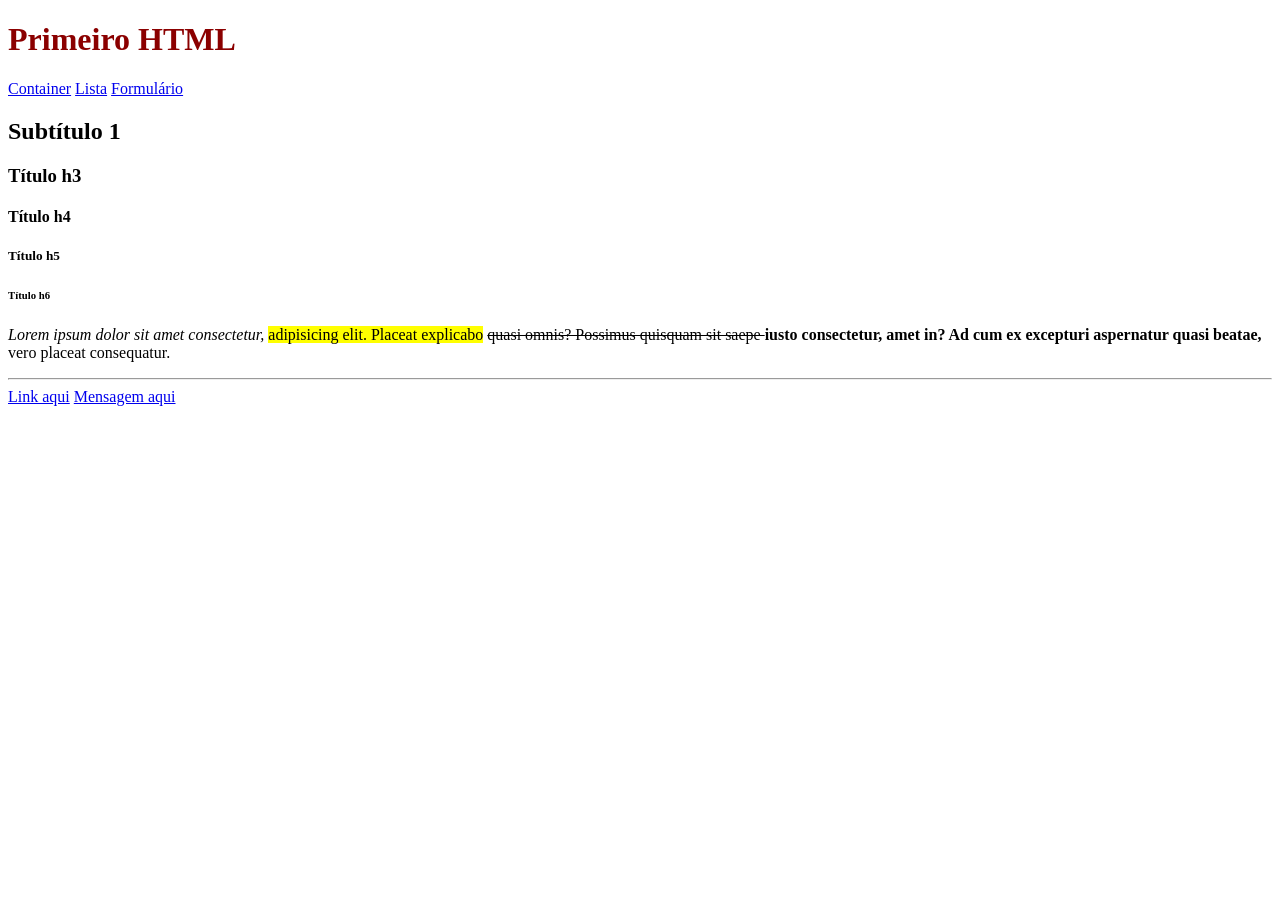
<file: Inicial/index.html>
<!DOCTYPE html>
<html lang="pt-br">
    <head>
        <meta charset="UTF-8">
        <meta name="viewport" content="width=device-width, initial-scale=1.0">
        <link rel="stylesheet" type="text/css" href="style.css">
        <title>Document</title>
    </head>
    <body>
        <h1>Primeiro HTML</h1>
        
        <a href="container.html">Container</a>
        <a href="lista.html">Lista</a>
        <a href="formulario.html">Formulário</a>

        <h2>Subtítulo 1</h2>
        <h3>Título h3</h3>
        <h4>Título h4</h4>
        <h5>Título h5</h5>
        <h6>Título h6</h6>

        <p>
            <i>Lorem ipsum dolor sit amet consectetur, </i>
            <mark>adipisicing elit. Placeat explicabo</mark>
            <del>quasi omnis? Possimus quisquam sit saepe </del>
            <b>
            iusto consectetur, amet in? Ad cum ex
            excepturi aspernatur quasi beatae,
            </b>
            vero placeat consequatur.
        </p>

        <hr/>

        <a href="terra.com.br">Link aqui</a>
        <a href="mailto:exemplo@gmail.com">Mensagem aqui </a>

    </body>
</html>
</file>
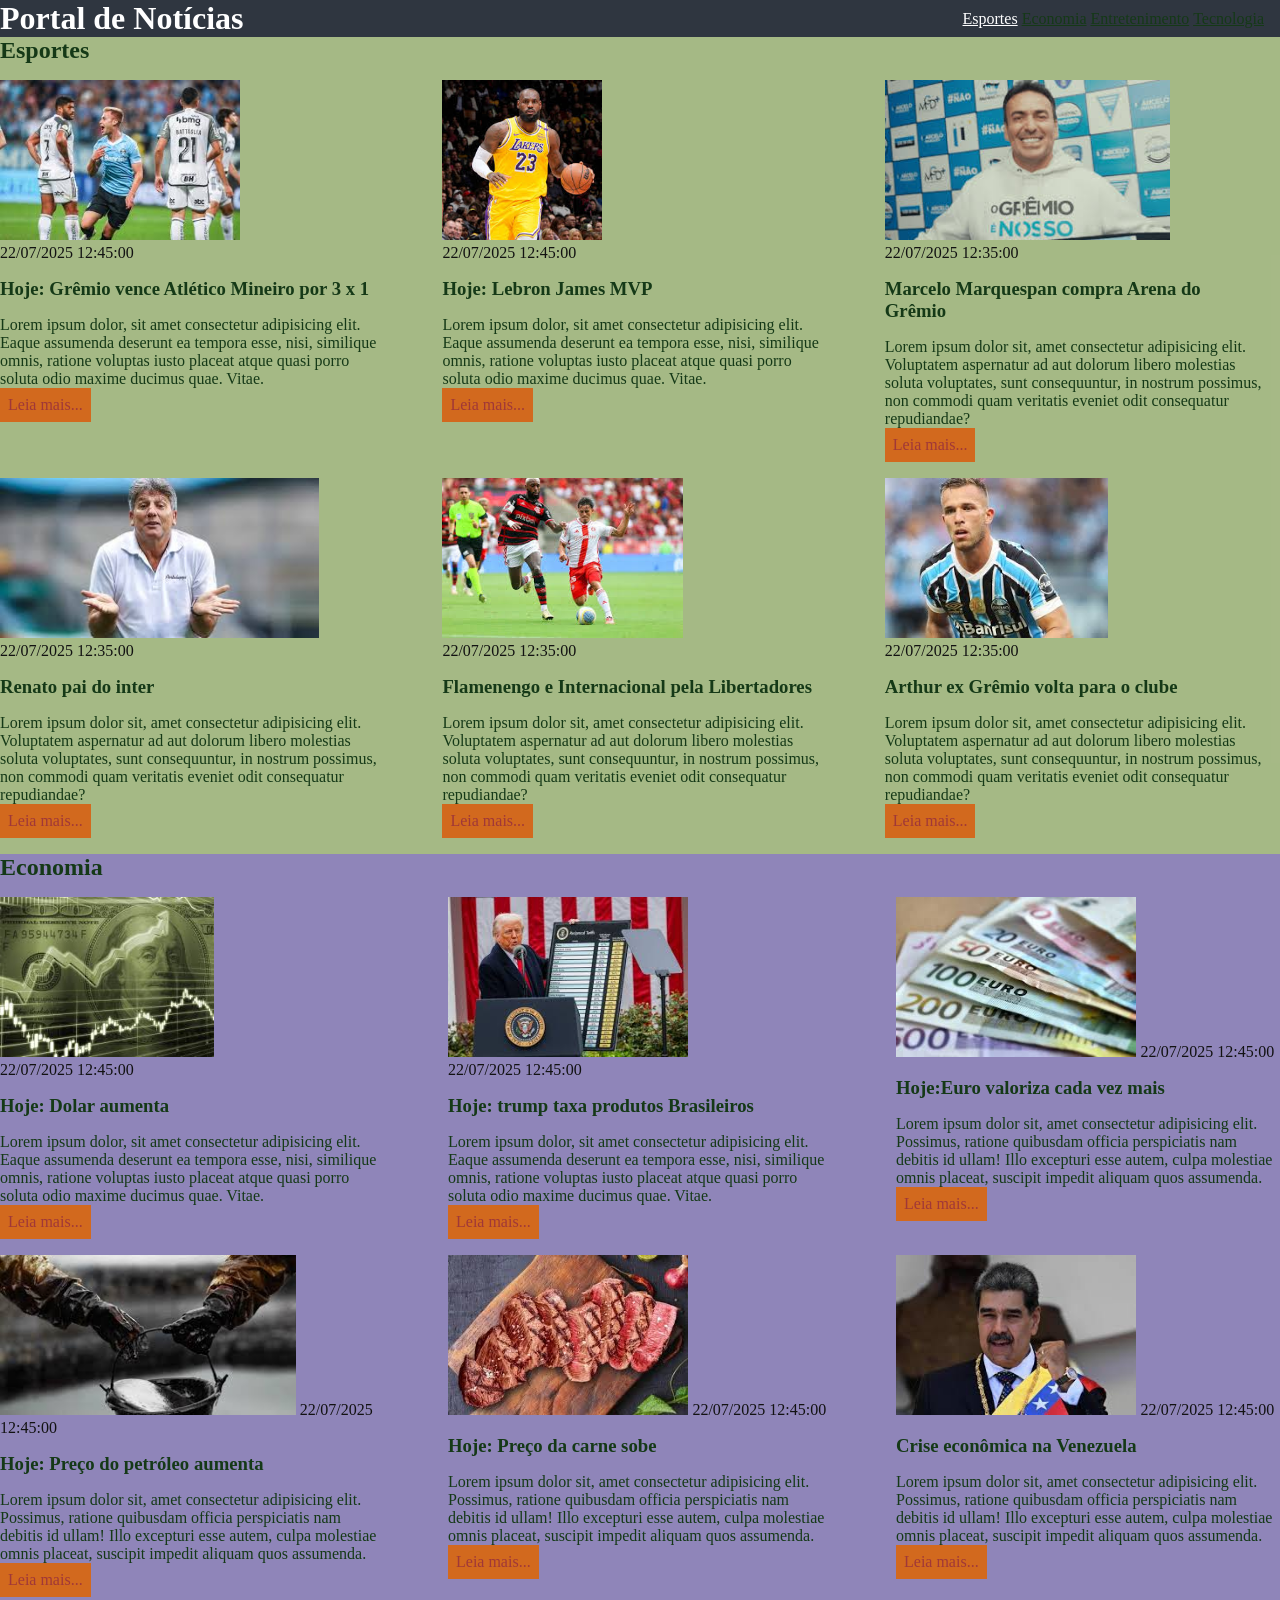
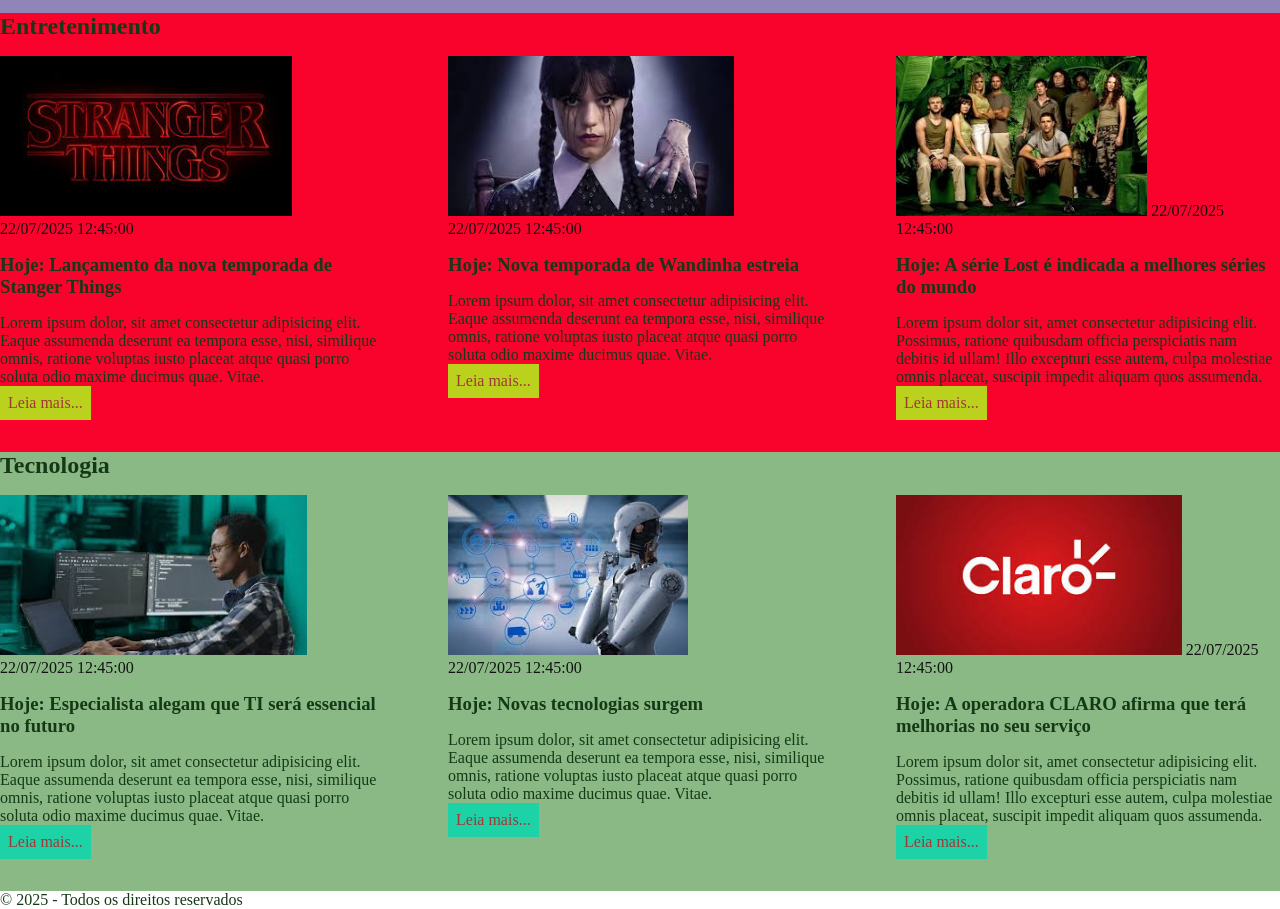
<file: PortalNotícia/index.html>
<!DOCTYPE html>
<html lang="pt- BR">
<head>
    <meta charset="UTF-8">
    <meta name="viewport" content="width=device-width, initial-scale=1.0">
    <title>Meu portal de notícia</title>
    <link rel="stylesheet" type="text/css" href="./style.css"
</head>
<body>


  <header>
    <div class="container">
      <h1>Portal de Notícias</h1>
    <nav>
      <ul>
        <li>
          <a href="#">Esportes</a>
        </li>
        <li>


        </li>
        <a href="#">Economia</a>
      </li>
      <li>
  
</li>
<a href="#">Entretenimento</a>
</li>
<li>

</li>
<a href="#">Tecnologia</a>
</ul>


    </nav>
  </header>
  <main>
    <div>
    <section id="sports">
      <div class="container">
      <h2>Esportes</h2>
     
      <div class="articles">
        <article>
          <img src="./imagens/gremio.jpg" alt="Grêmio e Atlético Mineiro">
          <header>
            <time class="creation-date">22/07/2025 12:45:00</time>
          </header>
          <h3>Hoje: Grêmio vence Atlético Mineiro por 3 x 1</h3>
          <p>
            Lorem ipsum dolor, sit amet consectetur adipisicing elit. Eaque assumenda deserunt ea tempora esse, nisi, similique omnis, ratione voluptas iusto placeat atque quasi porro soluta odio maxime ducimus quae. Vitae.
          </p>
          <a href="#" title="Leia a noticia completa">Leia mais...</a>
        </article>
        <article>
        <img src="./imagens/lebron.jpg" alt="Lakers chegam na final">
        <header>
          <time class="creation-date">22/07/2025 12:45:00</time>
        </header>
        <h3>Hoje: Lebron James MVP</h3>
        <p>
          Lorem ipsum dolor, sit amet consectetur adipisicing elit. Eaque assumenda deserunt ea tempora esse, nisi, similique omnis, ratione voluptas iusto placeat atque quasi porro soluta odio maxime ducimus quae. Vitae.
        </p>
        <a href="#" title="Leia a noticia completa">Leia mais...</a>
      </article>
      <article>
        <img src="./imagens/marquespan.jpg" alt="NFC chega a final">
        <header>
          <time class="creation-date">22/07/2025 12:35:00</time>
        </header>
        <h3>Marcelo Marquespan compra Arena do Grêmio</h3>
        <p>
          Lorem ipsum dolor sit, amet consectetur adipisicing elit. Voluptatem aspernatur ad aut dolorum libero molestias soluta voluptates, sunt consequuntur, in nostrum possimus, non commodi quam veritatis eveniet odit consequatur repudiandae?
        </p>
        <a href="#" title="Leia noticia completa">Leia mais...</a>
      </article>
      <article>
        <img src="./imagens/renato.jpg" alt="Fluminense vence inter e avança para as quartas">
        <header>
          <time class="creation-date">22/07/2025 12:35:00</time>
        </header>
        <h3>Renato pai do inter</h3>
        <p>
          Lorem ipsum dolor sit, amet consectetur adipisicing elit. Voluptatem aspernatur ad aut dolorum libero molestias soluta voluptates, sunt consequuntur, in nostrum possimus, non commodi quam veritatis eveniet odit consequatur repudiandae?
        </p>
        <a href="#" title="Leia noticia completa">Leia mais...</a>
      </article>
      <article>
        <img src="./imagens/inter.jpg" alt="Leo oetiz brabo">
        <header>
          <time class="creation-date">22/07/2025 12:35:00</time>
        </header>
        <h3>Flamenengo e Internacional pela Libertadores</h3>
        <p>
          Lorem ipsum dolor sit, amet consectetur adipisicing elit. Voluptatem aspernatur ad aut dolorum libero molestias soluta voluptates, sunt consequuntur, in nostrum possimus, non commodi quam veritatis eveniet odit consequatur repudiandae?
        </p>
        <a href="#" title="Leia noticia completa">Leia mais...</a>
      </article>
      <article>
        <img src="./imagens/arthur.jpg" alt="Suarez brilha no Grêmio">
        <header>
          <time class="creation-date">22/07/2025 12:35:00</time>
        </header>
        <h3>Arthur ex Grêmio volta para o clube</h3>
        <p>
          Lorem ipsum dolor sit, amet consectetur adipisicing elit. Voluptatem aspernatur ad aut dolorum libero molestias soluta voluptates, sunt consequuntur, in nostrum possimus, non commodi quam veritatis eveniet odit consequatur repudiandae?
        </p>
        <a href="#" title="Leia noticia completa">Leia mais...</a>
      </article>
     
      </div>
    </section>
      <div class="container"></div>
    <section id="economy">
      <article>
        <h2>Economia</h2>
        <div class="articles">


          <article>
            <img src="./imagens/dolar.jpg" alt="dolar aumanta">
            <header>
              <time class="creation-date">22/07/2025 12:45:00</time>
            </header>
            <h3>Hoje: Dolar aumenta</h3>
            <p>
              Lorem ipsum dolor, sit amet consectetur adipisicing elit. Eaque assumenda deserunt ea tempora esse, nisi, similique omnis, ratione voluptas iusto placeat atque quasi porro soluta odio maxime ducimus quae. Vitae.
            </p>
            <a href="#" title="Leia a noticia completa">Leia mais...</a>
          </article>
          <article>
        <img src="./imagens/trump.jpg" alt="Petroleo aumenta o preço">
        <header>
          <time class="creation-date">22/07/2025 12:45:00</time>
        </header>
        <h3>Hoje: trump taxa produtos Brasileiros</h3>
        <p>
          Lorem ipsum dolor, sit amet consectetur adipisicing elit. Eaque assumenda deserunt ea tempora esse, nisi, similique omnis, ratione voluptas iusto placeat atque quasi porro soluta odio maxime ducimus quae. Vitae.
        </p>
        <a href="#" title="Leia a noticia completa">Leia mais...</a>
      </article>
      <article>
        <img src="./imagens/euro.jpg" alt="Euro moeda mais valorizada"
        <header>
          <time class="creation-date">22/07/2025 12:45:00</time>
        </header>
        <h3>Hoje:Euro valoriza cada vez mais</h3>
        <p>
          Lorem ipsum dolor sit, amet consectetur adipisicing elit. Possimus, ratione quibusdam officia perspiciatis nam debitis id ullam! Illo excepturi esse autem, culpa molestiae omnis placeat, suscipit impedit aliquam quos assumenda.
        </p>
        <a href="#" title="Leia noticia completa">Leia mais...</a>
      </article>
      <article>
        <img src="./imagens/petroleo.jpg" alt="Tarifaço trump"
        <header>
          <time class="creation-date">22/07/2025 12:45:00</time>
        </header>
        <h3>Hoje: Preço do petróleo aumenta </h3>
        <p>
          Lorem ipsum dolor sit, amet consectetur adipisicing elit. Possimus, ratione quibusdam officia perspiciatis nam debitis id ullam! Illo excepturi esse autem, culpa molestiae omnis placeat, suscipit impedit aliquam quos assumenda.
        </p>
        <a href="#" title="Leia noticia completa">Leia mais...</a>
      </article>
      <article>
        <img src="./imagens/carne.jpg" alt="Guerra Russia X Ucrania"
        <header>
          <time class="creation-date">22/07/2025 12:45:00</time>
        </header>
        <h3>Hoje: Preço da carne sobe </h3>
        <p>
          Lorem ipsum dolor sit, amet consectetur adipisicing elit. Possimus, ratione quibusdam officia perspiciatis nam debitis id ullam! Illo excepturi esse autem, culpa molestiae omnis placeat, suscipit impedit aliquam quos assumenda.
        </p>
        <a href="#" title="Leia noticia completa">Leia mais...</a>
      </article>
      <article>
        <img src="./imagens/venezuela.jpg" alt="Visto americano aumenta preço"
        <header>
          <time class="creation-date">22/07/2025 12:45:00</time>
        </header>
        <h3>Crise econômica na Venezuela</h3>
        <p>
          Lorem ipsum dolor sit, amet consectetur adipisicing elit. Possimus, ratione quibusdam officia perspiciatis nam debitis id ullam! Illo excepturi esse autem, culpa molestiae omnis placeat, suscipit impedit aliquam quos assumenda.
        </p>
        <a href="#" title="Leia noticia completa">Leia mais...</a>
      </article>

    </div>
  </section>
    <div class="container"></div>
  <section id="entertainment">
    <article>
      <h2>Entretenimento</h2>
      <div class="articles">

        <article>
          <img src="./imagens/stranger.jpg" alt="dolar aumanta">
          <header>
            <time class="creation-date">22/07/2025 12:45:00</time>
          </header>
          <h3>Hoje: Lançamento da nova temporada de Stanger Things</h3>
          <p>
            Lorem ipsum dolor, sit amet consectetur adipisicing elit. Eaque assumenda deserunt ea tempora esse, nisi, similique omnis, ratione voluptas iusto placeat atque quasi porro soluta odio maxime ducimus quae. Vitae.
          </p>
          <a href="#" title="Leia a noticia completa">Leia mais...</a>
        </article>
        <article>
      <img src="./imagens/wandinha.jpg" alt="Petroleo aumenta o preço">
      <header>
        <time class="creation-date">22/07/2025 12:45:00</time>
      </header>
      <h3>Hoje: Nova temporada de Wandinha estreia</h3>
      <p>
        Lorem ipsum dolor, sit amet consectetur adipisicing elit. Eaque assumenda deserunt ea tempora esse, nisi, similique omnis, ratione voluptas iusto placeat atque quasi porro soluta odio maxime ducimus quae. Vitae.
      </p>
      <a href="#" title="Leia a noticia completa">Leia mais...</a>
    </article>
    <article>
      <img src="./imagens/lost.jpg" alt="Euro moeda mais valorizada"
      <header>
        <time class="creation-date">22/07/2025 12:45:00</time>
      </header>
      <h3>Hoje: A série Lost é indicada a melhores séries do mundo</h3>
      <p>
        Lorem ipsum dolor sit, amet consectetur adipisicing elit. Possimus, ratione quibusdam officia perspiciatis nam debitis id ullam! Illo excepturi esse autem, culpa molestiae omnis placeat, suscipit impedit aliquam quos assumenda.
      </p>
      <a href="#" title="Leia noticia completa">Leia mais...</a>
    </article>
    <article>

    </div>
  </section>
    <div class="container"></div>
  <section id="tecnology">
    <article>
      <h2>Tecnologia</h2>
      <div class="articles">

        <article>
          <img src="./imagens/ti.jpg" alt="dolar aumanta">
          <header>
            <time class="creation-date">22/07/2025 12:45:00</time>
          </header>
          <h3>Hoje: Especialista alegam que TI será essencial no futuro</h3>
          <p>
            Lorem ipsum dolor, sit amet consectetur adipisicing elit. Eaque assumenda deserunt ea tempora esse, nisi, similique omnis, ratione voluptas iusto placeat atque quasi porro soluta odio maxime ducimus quae. Vitae.
          </p>
          <a href="#" title="Leia a noticia completa">Leia mais...</a>
        </article>
        <article>
      <img src="./imagens/ia.jpg" alt="Petroleo aumenta o preço">
      <header>
        <time class="creation-date">22/07/2025 12:45:00</time>
      </header>
      <h3>Hoje: Novas tecnologias surgem</h3>
      <p>
        Lorem ipsum dolor, sit amet consectetur adipisicing elit. Eaque assumenda deserunt ea tempora esse, nisi, similique omnis, ratione voluptas iusto placeat atque quasi porro soluta odio maxime ducimus quae. Vitae.
      </p>
      <a href="#" title="Leia a noticia completa">Leia mais...</a>
    </article>
    <article>
      <img src="./imagens/claro.jpg" alt="Euro moeda mais valorizada"
      <header>
        <time class="creation-date">22/07/2025 12:45:00</time>
      </header>
      <h3>Hoje: A operadora CLARO afirma que terá melhorias no seu serviço</h3>
      <p>
        Lorem ipsum dolor sit, amet consectetur adipisicing elit. Possimus, ratione quibusdam officia perspiciatis nam debitis id ullam! Illo excepturi esse autem, culpa molestiae omnis placeat, suscipit impedit aliquam quos assumenda.
      </p>
      <a href="#" title="Leia noticia completa">Leia mais...</a>
    </article>
    <article>


        </div>
      </main>
      <footer>
        &copy; 2025 - Todos os  direitos reservados
      </footer>
    </body>
    </html>
</file>
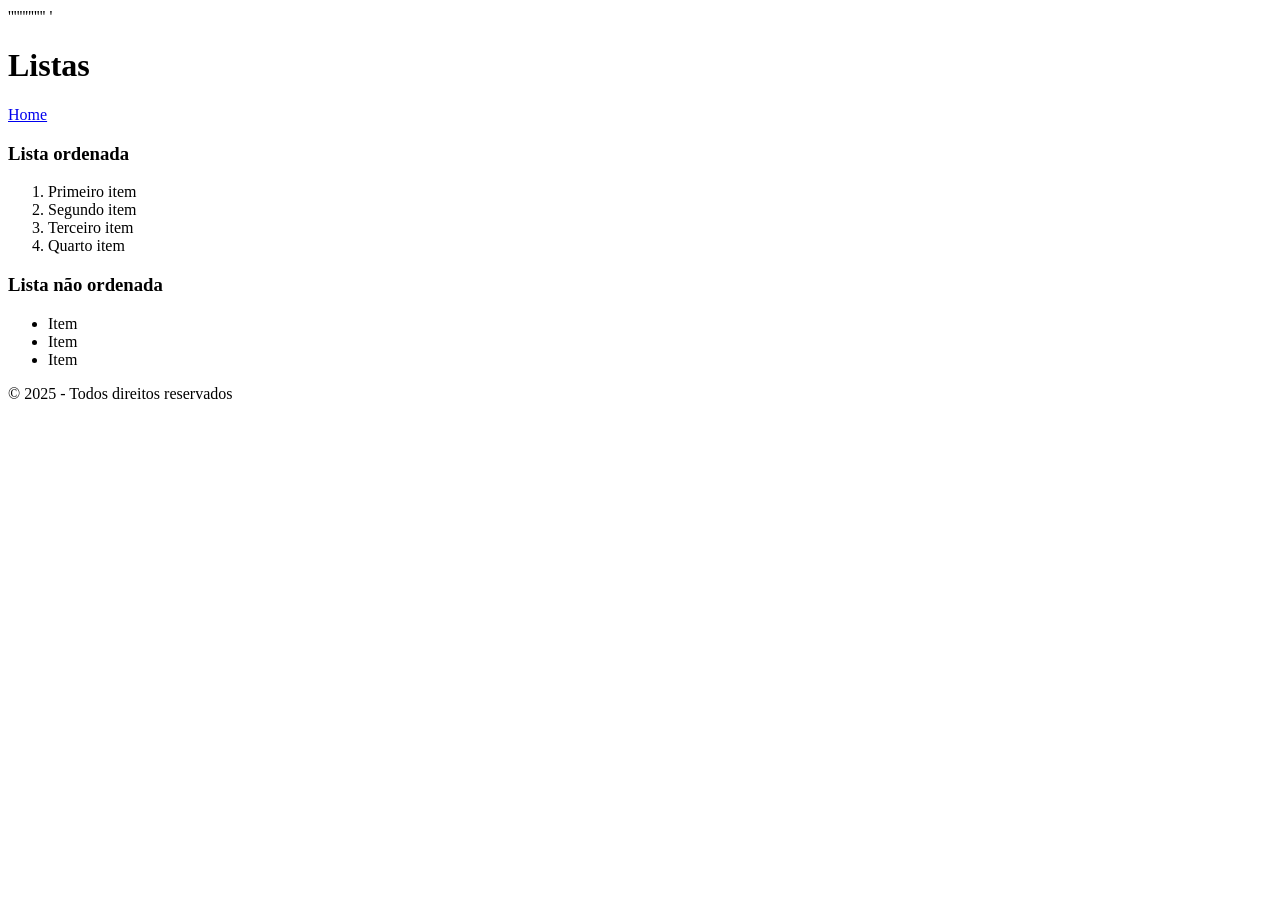
<file: Inicial/container.html>
<!DOCTYPE html>
<html lang="pt-br">'''''''''''''    '
    <head>
        <meta charset="UTF-8">
        <meta name="viewport" content="width=device-width, initial-scale=1.0">
        <title>Lista</title>
    </head>
    <body>
        <header>
            <h1>Listas</h1>
            <a href="index.html">Home</a>
        </header>
        <main>
            <section>
                <h3>Lista ordenada</h3>
                <ol>
                    <li>Primeiro item</li>
                    <li>Segundo item</li>
                    <li>Terceiro item</li>
                    <li>Quarto item</li>
                </ol>
            </section>
            <section>
                <h3>Lista não ordenada</h3>
                <ul>
                    <li>Item</li>
                    <li>Item</li>
                    <li>Item</li>
                </ul>
            </section>
        </main>
        <footer>
            &copy; 2025 - Todos direitos reservados
        </footer>
    </body>
</html>
</file>
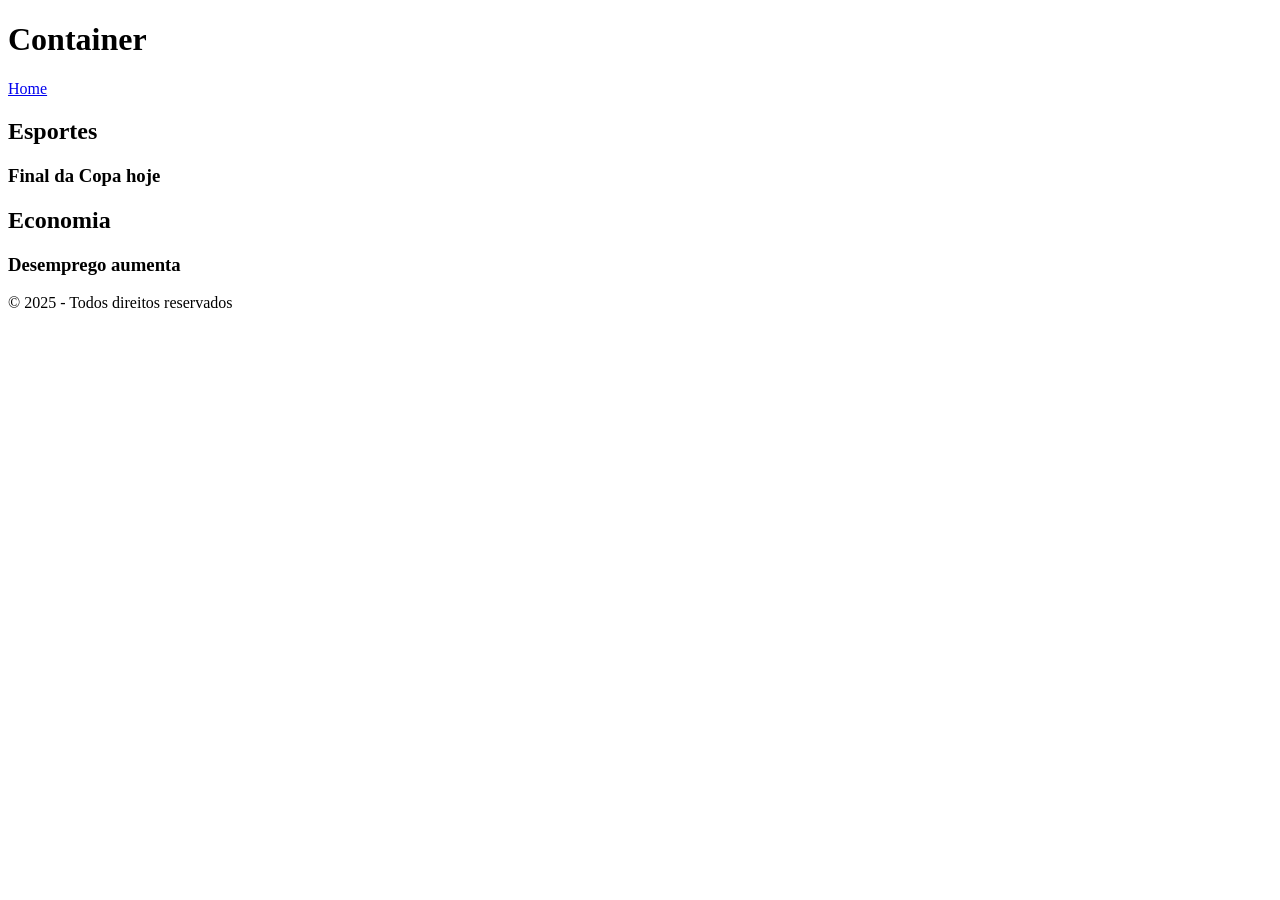
<file: Inicial/formulario.html>
<!DOCTYPE html>
<html lang="pt-br">
    <head>
        <meta charset="UTF-8">
        <meta name="viewport" content="width=device-width, initial-scale=1.0">
        <title>Container</title>
    </head>
    <body>
        <header>
            <h1>Container</h1>

        <nav>
            <a href="index.html">Home</a>
        </nav>
        </header>
        <main>
            <section>
                <h2>Esportes</h2>
                <article>
                    <h3>Final da Copa hoje</h3>
                </article>
            </section>
            <section>
                <h2>Economia</h2>
                <article>
                    <h3>Desemprego aumenta</h3>
                </article>
            </section>
        </main>
        <footer>
            &copy; 2025 - Todos direitos reservados
        </footer>
    </body>
</html>
</file>
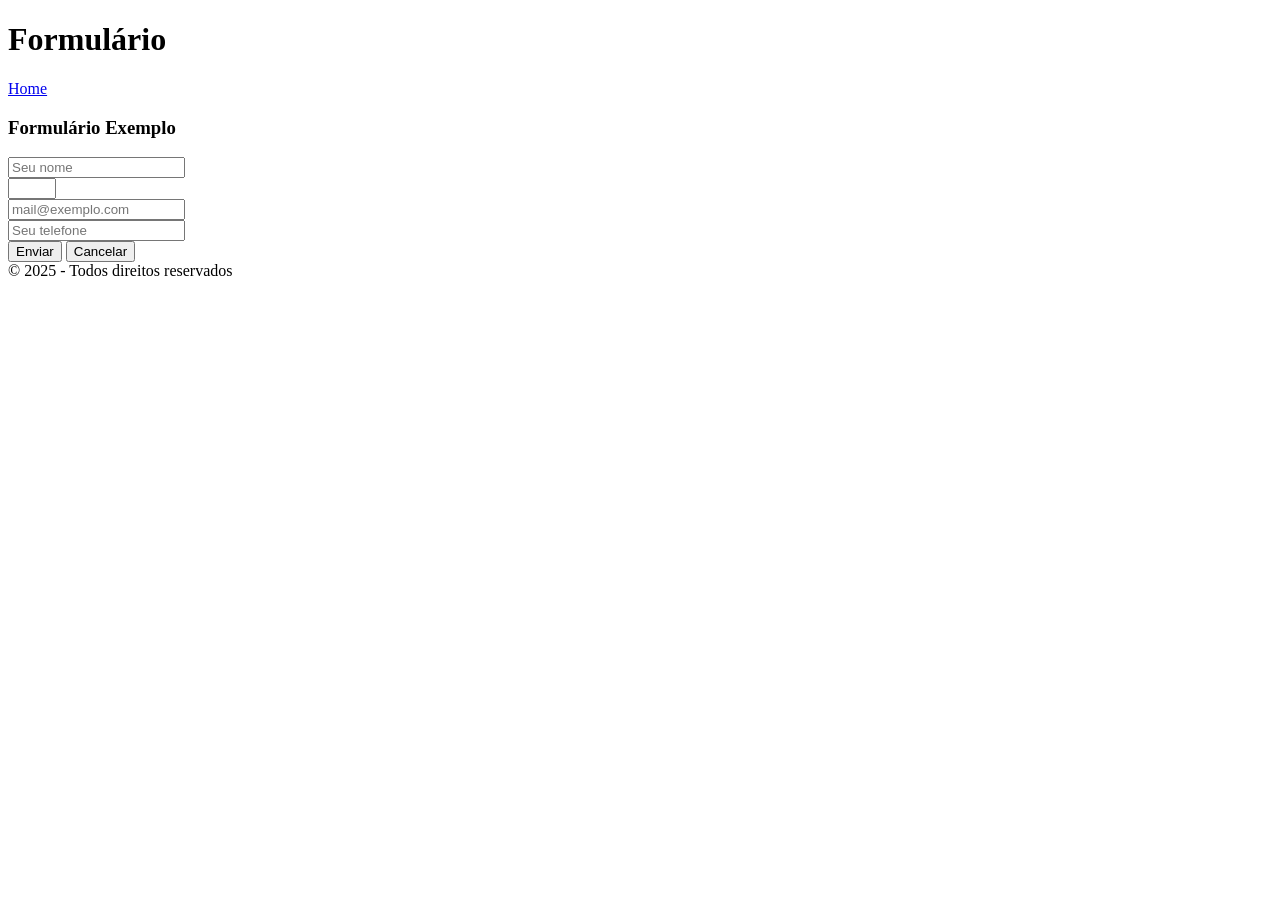
<file: Inicial/lista.html>
<!DOCTYPE html>
<html lang="pt-br">
    <head>
        <meta charset="UTF-8">
        <meta name="viewport" content="width=device-width, initial-scale=1.0">
        <title>Formulário</title>
    </head>
    <body>
        <header>
            <h1>Formulário</h1>
            <nav><a href="index.html">Home</a></nav>
        </header>
        <main>
            <h3>Formulário Exemplo</h3>
            <form>
                <input type="text" placeholder="Seu nome"><br>
                <input type="number" max="10" min="2" step="2"><br>
                <input type="email" name="" id="mail" placeholder="mail@exemplo.com"><br>
                <input type="tel" placeholder="Seu telefone"><br>
 
                <button type="submit">Enviar</button>
                <button type="reset">Cancelar</button>
            </form>
        </main>
        <footer>
            &copy; 2025 - Todos direitos reservados
        </footer>
    </body>
</html>
</file>
<file: Inicial/style.css>
h1{
    color:darkred
}
</file>
<file: PortalNotícia/style.css>
*{
    color:rgb(21, 57, 23);
    box-sizing: border-box;
    margin: 0;
    padding: 0;
 
}
 
body > header, h1{
background-color:#2f3640 ;
padding:16px 8;
color: #fff;
}
 
header li{
    display: inline;
}
 
header li a{
    color: #fff;
}
 
header .container{
    display:flex;
    justify-content: space-between;
    align-items: center;
}
.container{
    width: 1264px;
    margin: 0,auto,0,auto;
}
 
.creation-date{
    color:#121212;
}
 
.articles{
    display:flex;
    flex-wrap:wrap;
    justify-content: space-between;
   
}
 
.articles article img{
    height:160px;
 
}
.articles article{
    width: 30%;
}
 
section{
    padding: 16px 8;
}
 
section h2,
.articles article{
    margin-bottom: 16px;
}
 
.articles article h3{
    margin-top: 16px;
    margin-bottom: 16px;
}
 
.articles article a{
    background-color:blue;
    color: #a03838;
    padding: 8px;
    display: inline-block;
    text-decoration: none;
}
 
.articles article a:hover{
    text-decoration: underline;
    background-color: blue;
}

#sports{
    background-color: rgba(77, 116, 13, 0.5);
}
 
#sports .articles article a{
    background-color: chocolate;
}

#economy{
    background-color: rgba(32, 13, 116, 0.5);
}
 
#economy .articles article a{
    background-color: chocolate;
}

#entertainment{
    background-color: rgb(249, 3, 44);
}
 
#entertainment .articles article a{
    background-color: rgb(186, 210, 30);
}

#tecnology{
    background-color: rgba(22, 116, 13, 0.5);
}
 
#tecnology .articles article a{
    background-color: rgb(30, 210, 168);
}
</file>
